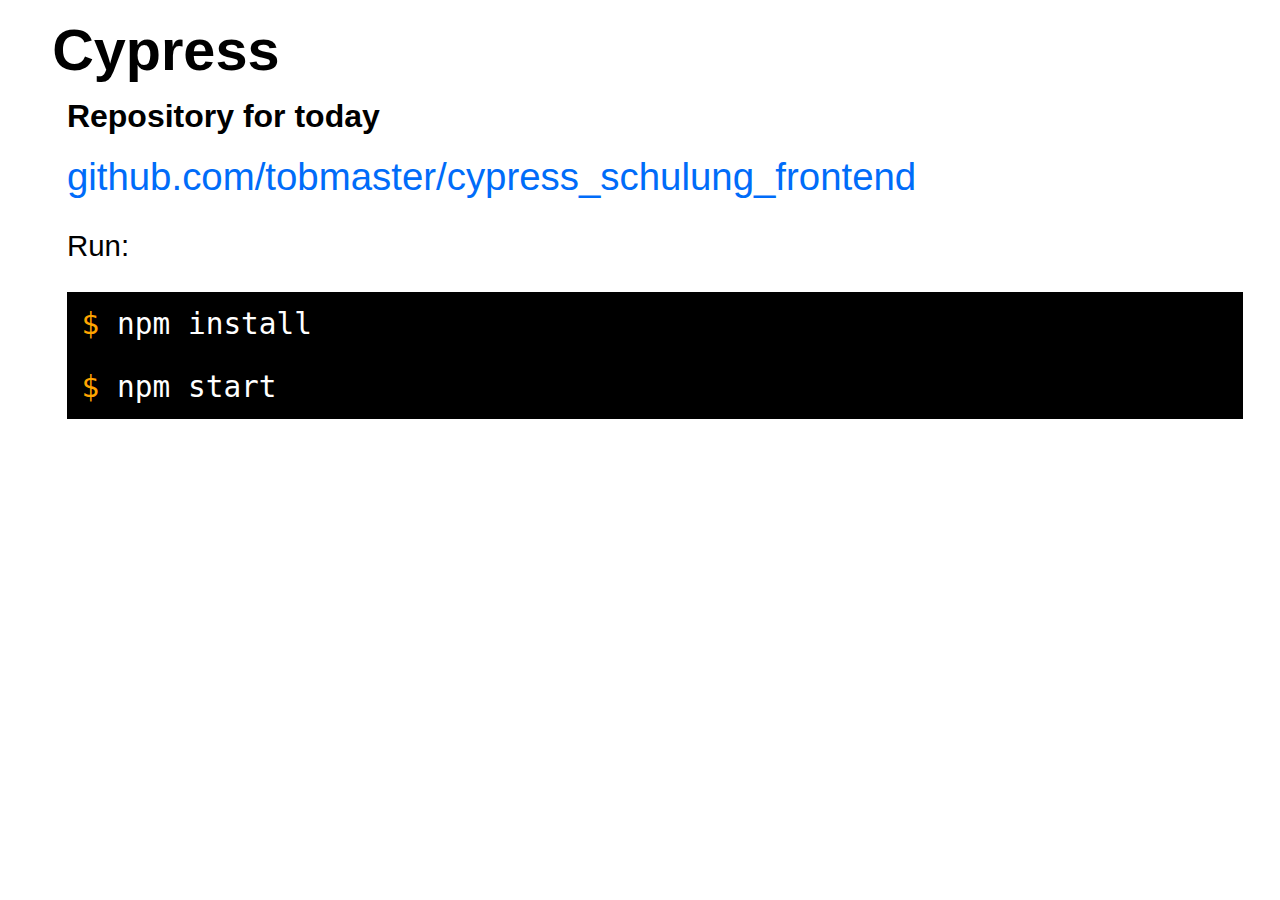
<file: index.html>
<!DOCTYPE html>
<html>

<head>
    <link href="style.css" rel="stylesheet" />
    <meta property="og:title" content="<h1>LECKO MIO</h1>" />
    <meta property="og:type" content="website" />
    <meta property="og:url" content="https://adesso.de" />
    <meta property="og:image" content="https://pmcvariety.files.wordpress.com/2018/01/vin-diesel-bloodshot.jpg?"
        w=1000&h=563&crop=1" />
    <meta property=”og:description” content="<img src='x' onerror='alert(1)'>" />
</head>

<body>
    <header>
        <h1>Cypress</h1>
    </header>
    <article>

        <ul>
            <li>
                <h3>Repository for today</h3>

                <a href="https://github.com/tobmaster/cypress_schulung_frontend">
                    github.com/tobmaster/cypress_schulung_frontend
                </a>

                <p>Run:</p>
                <code>
                    npm install
                </code>
                <code>
                    npm start
                </code>
            </li>
            <!--
            <li>
                <table>
                    <thead>

                        <tr>
                            <th>Timetable</th>

                        </tr>
                    </thead>
                    <tbody>

                        <tr>
                            <td>
                                9:00</td>
                            <td> Start
                            </td>
                        </tr>
                        <tr>
                            <td>
                                10:30 - 10:45</td>
                            <td> Pause
                            </td>
                        </tr>
                        <tr>
                            <td>
                                12:30 - 13:30/14Uhr</td>
                            <td> Mittagessen
                            </td>
                        </tr>
                        <tr>
                            <td>
                                15:30 - 15:45 </td>
                            <td>Pause
                            </td>
                        </tr>
                        <tr>
                            <td>
                                16:30- 17:00 </td>
                            <td>Ende
                            </td>
                        </tr>
                    </tbody>
                </table>
                </dl>

            </li>-->
        </ul>
    </article>
</body>

</html>
</file>
<file: style.css>
* {
    font-family: 'Helvetica Neue', Arial, Helvetica, sans-serif;
    font-size: 2.3vw;
}

body {
    padding: 0.2em 1.5em;
}

h1, h2 {
    font-size: 4.5vw;
    margin: 0.1rem 0;
}

h3 {
    font-size: 2.5vw;
    margin: 0.5rem 0 0.7rem 0;
}

ul {
    padding: 0;
    margin: 0;
}

ul > li {
    margin: 0.5rem;
    list-style: none;
    list-style-position: outside;
}

table td {
    padding: 0 0.5rem 0 0;
    font-size: 0.8rem;
    color: #505050;
}

a {
    font-size: 3vw;
    text-decoration: none;
    color: rgb(0, 108, 249);
}

code:before {
    content: "$ ";
    color: orange;
}

code {
    background-color: #000;
    color: #fff;
    padding: 0.5em 0.5em;
    width: 100%;
    display: block;
    font-family: monospace;
}
</file>
